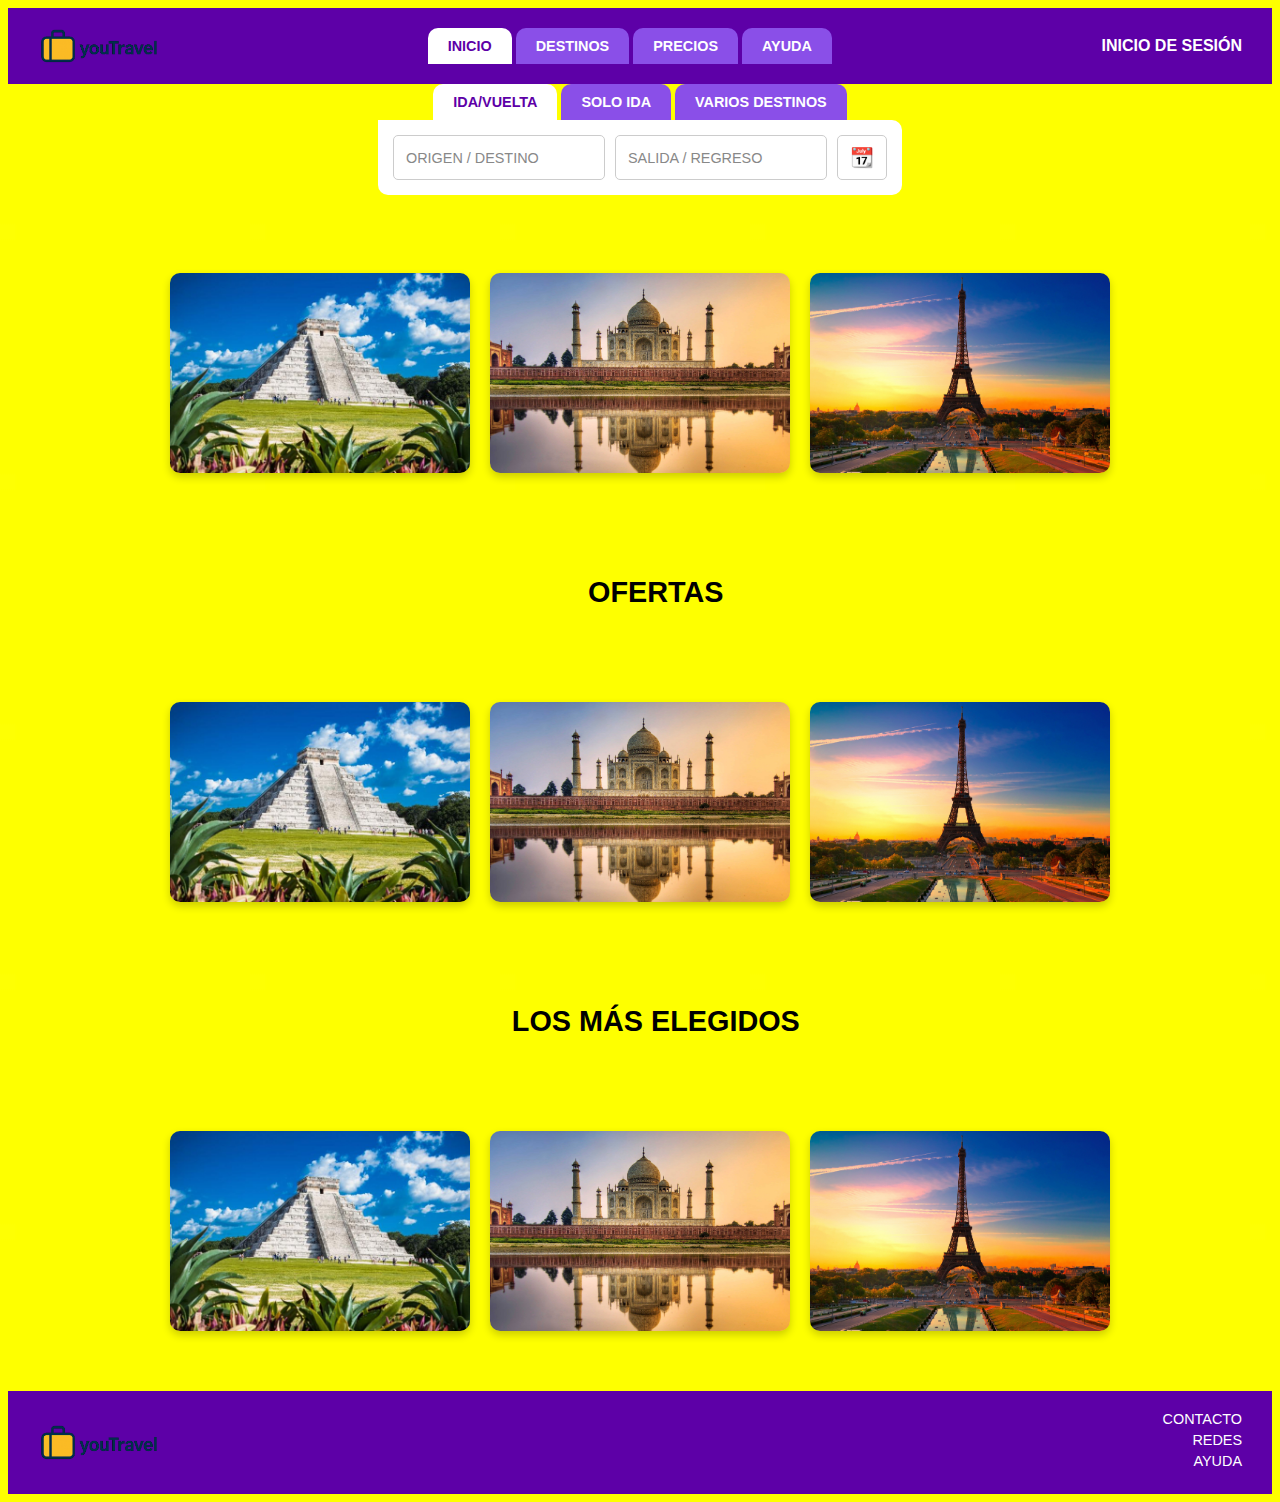
<file: index.html>
<!DOCTYPE html>
<html lang="es">
  <head>
    <meta charset="UTF-8" />
    <meta name="viewport" content="width=device-width, initial-scale=1.0" />
    <title>youTravel</title>
    <link rel="stylesheet" href="./estilos/style.css" />
  </head>
  <body>
    <header class="header">
      <div class="logo">
        <img src="fondos_para_web/YouTravel.png" alt="youTravel" />
      </div>
      <div class="search-form">
        <nav class="trip-options">
          <a href="index.html" class="active">Inicio</a>
          <a href="/paginas/destinos.html">Destinos</a>
          <a href="/paginas/precios.html">Precios</a>
          <a href="/paginas/contacto.html">Ayuda</a>
        </nav>
      </div>

      <div class="login">
        <a href="#">INICIO DE SESIÓN</a>
      </div>
    </header>

    <main class="main-content">
      <div class="search-form">
        <nav class="trip-options">
          <a href="#" class="active">IDA/VUELTA</a>
          <a href="#">SOLO IDA</a>
          <a href="#">VARIOS DESTINOS</a>
        </nav>
        <div class="inputs">
          <input type="text" placeholder="ORIGEN / DESTINO" />
          <input type="text" placeholder="SALIDA / REGRESO" />
          <span class="calendar-icon">📆</span>
        </div>
      </div>
      <div class="image-content">
        <img src="fondos_para_web/chichen_itza.jpg" alt="Chichen Itza" />
        <img src="fondos_para_web/taj_mahal.jpg" alt="Taj Mahal" />
        <img src="fondos_para_web/eiffel_tower.jpg" alt="Eiffel Tower" />
      </div>

      <h2>OFERTAS</h2>

      <div class="image-content">
        <img src="fondos_para_web/chichen_itza.jpg" alt="Chichen Itza" />
        <img src="fondos_para_web/taj_mahal.jpg" alt="Taj Mahal" />
        <img src="fondos_para_web/eiffel_tower.jpg" alt="Eiffel Tower" />
      </div>

      <h2>LOS MÁS ELEGIDOS</h2>

      <div class="image-content">
        <img src="fondos_para_web/chichen_itza.jpg" alt="Chichen Itza" />
        <img src="fondos_para_web/taj_mahal.jpg" alt="Taj Mahal" />
        <img src="fondos_para_web/eiffel_tower.jpg" alt="Eiffel Tower" />
      </div>
    </main>

    <footer class="footer">
      <div class="logo">
        <img src="fondos_para_web/YouTravel.png" alt="youTravel" />
      </div>

      <nav class="footer-links">
        <a href="/paginas/contacto.html">CONTACTO</a>
        <a href="#">REDES</a>
        <a href="/paginas/contacto.html">AYUDA</a>
      </nav>
    </footer>
  </body>
</html>
</file>
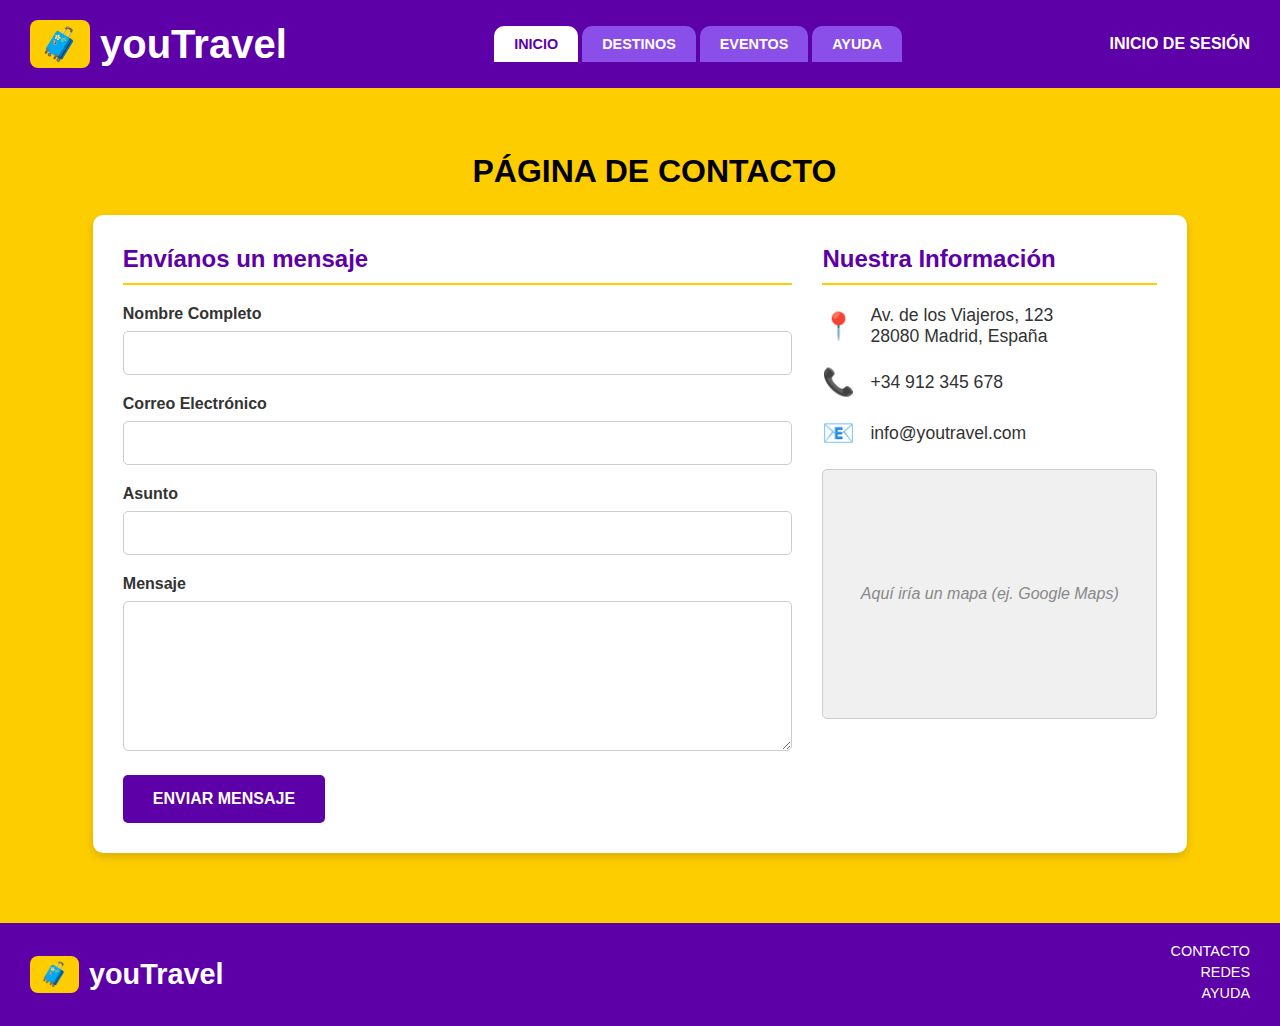
<file: contacto.html>
<!DOCTYPE html>
<html lang="es">
  <head>
    <meta charset="UTF-8" />
    <meta name="viewport" content="width=device-width, initial-scale=1.0" />
    <title>Contacto - youTravel</title>
    <link rel="stylesheet" href="style.css" />
  </head>
  <body>
    <header class="header">
      <div class="logo"><span class="icon">🧳</span>youTravel</div>

      <div class="search-form">
        <nav class="trip-options">
          <a href="#" class="active">Inicio</a>
          <a href="#">Destinos</a>
          <a href="#">Eventos</a>
          <a href="#">Ayuda</a>
        </nav>
      </div>

      <div class="login">
        <a href="#">INICIO DE SESIÓN</a>
      </div>
    </header>

    <main class="main-content">
      <h2>PÁGINA DE CONTACTO</h2>

      <div class="contact-container">
        <div class="contact-form-section">
          <h3>Envíanos un mensaje</h3>
          <form action="#" method="POST">
            <div class="form-group">
              <label for="nombre">Nombre Completo</label>
              <input type="text" id="nombre" name="nombre" required />
            </div>
            <div class="form-group">
              <label for="email">Correo Electrónico</label>
              <input type="email" id="email" name="email" required />
            </div>
            <div class="form-group">
              <label for="asunto">Asunto</label>
              <input type="text" id="asunto" name="asunto" required />
            </div>
            <div class="form-group">
              <label for="mensaje">Mensaje</label>
              <textarea id="mensaje" name="mensaje" required></textarea>
            </div>
            <button type="submit" class="submit-btn">Enviar Mensaje</button>
          </form>
        </div>

        <div class="contact-info-section">
          <h3>Nuestra Información</h3>
          <p>
            <span class="icon">📍</span>
            Av. de los Viajeros, 123<br />
            28080 Madrid, España
          </p>
          <p>
            <span class="icon">📞</span>
            +34 912 345 678
          </p>
          <p>
            <span class="icon">📧</span>
            info@youtravel.com
          </p>

          <div class="map-placeholder">Aquí iría un mapa (ej. Google Maps)</div>
        </div>
      </div>
    </main>

    <footer class="footer">
      <div class="logo"><span class="icon">🧳</span>youTravel</div>

      <nav class="footer-links">
        <a href="#">CONTACTO</a>
        <a href="#">REDES</a>
        <a href="#">AYUDA</a>
      </nav>
    </footer>
  </body>
</html>
</file>
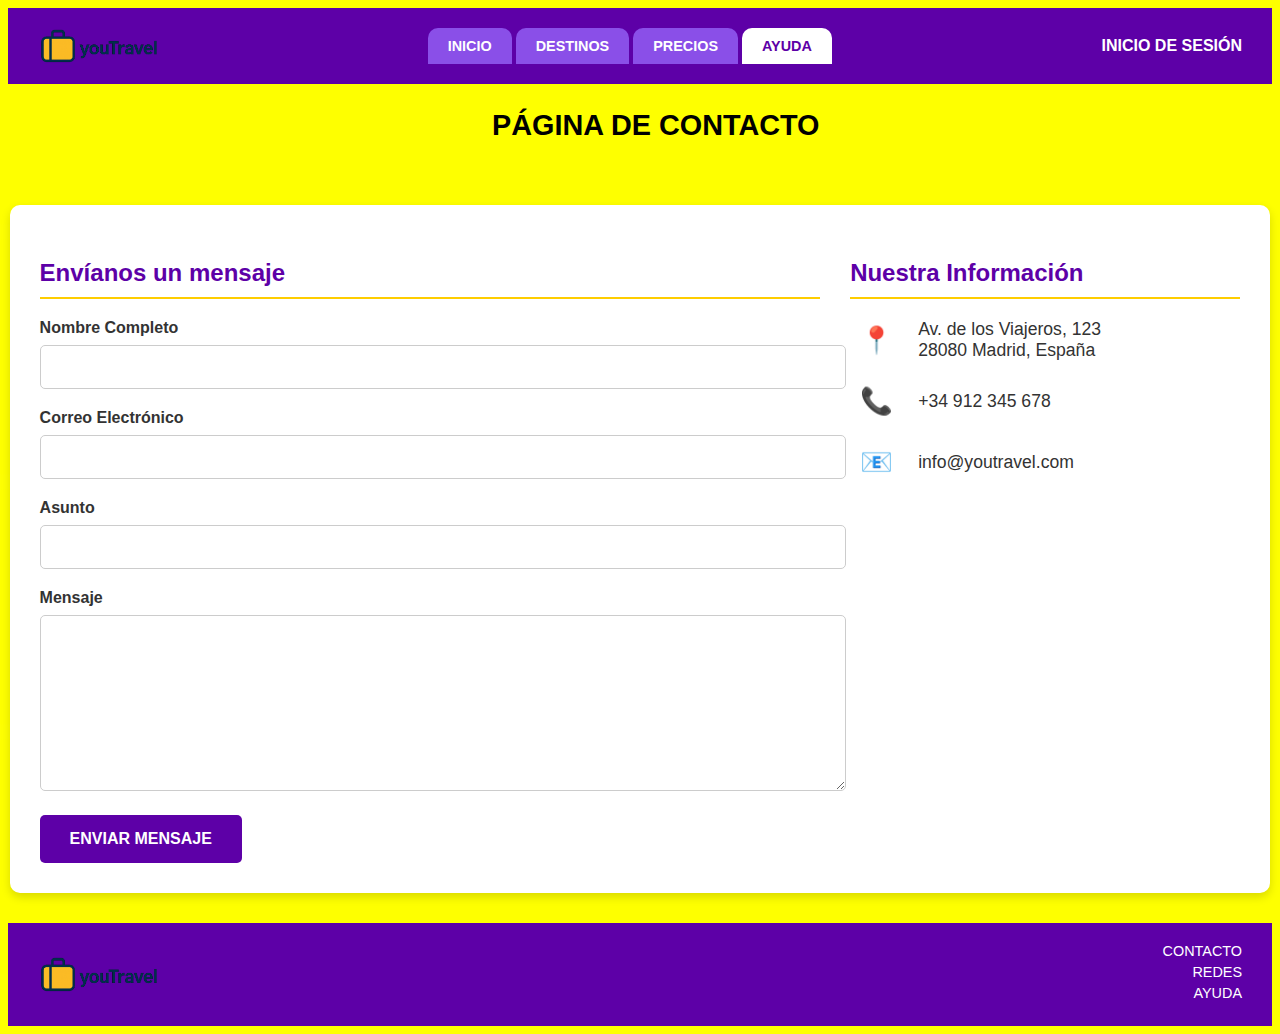
<file: paginas/contacto.html>
<!DOCTYPE html>
<html lang="es">
  <head>
    <meta charset="UTF-8" />
    <meta name="viewport" content="width=device-width, initial-scale=1.0" />
    <title>Contacto - youTravel</title>
    <link rel="stylesheet" href="/estilos/style.css" />
  </head>
  <body>
    <header class="header">
      <div class="logo">
        <img src="../fondos_para_web/YouTravel.png" alt="youTravel" />
      </div>

      <div class="search-form">
        <nav class="trip-options">
          <a href="/index.html">Inicio</a>
          <a href="/paginas/destinos.html">Destinos</a>
          <a href="/paginas/precios.html">Precios</a>
          <a href="/paginas/contacto.html" class="active">Ayuda</a>
        </nav>
      </div>

      <div class="login">
        <a href="#">INICIO DE SESIÓN</a>
      </div>
    </header>

    <main class="main-content">
      <h2>PÁGINA DE CONTACTO</h2>

      <div class="contact-container">
        <div class="contact-form-section">
          <h3>Envíanos un mensaje</h3>
          <form action="/paginas/contacto.html">
            <div class="form-group">
              <label for="nombre">Nombre Completo</label>
              <input type="text" id="nombre" name="nombre" required />
            </div>
            <div class="form-group">
              <label for="email">Correo Electrónico</label>
              <input type="email" id="email" name="email" required />
            </div>
            <div class="form-group">
              <label for="asunto">Asunto</label>
              <input type="text" id="asunto" name="asunto" required />
            </div>
            <div class="form-group">
              <label for="mensaje">Mensaje</label>
              <textarea id="mensaje" name="mensaje" required></textarea>
            </div>
            <button type="submit" class="submit-btn">Enviar Mensaje</button>
          </form>
        </div>

        <div class="contact-info-section">
          <h3>Nuestra Información</h3>
          <p>
            <span class="icon">📍</span>
            Av. de los Viajeros, 123<br />
            28080 Madrid, España
          </p>
          <p>
            <span class="icon">📞</span>
            +34 912 345 678
          </p>
          <p>
            <span class="icon">📧</span>
            info@youtravel.com
          </p>
        </div>
      </div>
    </main>

    <footer class="footer">
      <div class="logo">
        <img src="../fondos_para_web/YouTravel.png" alt="youTravel" />
      </div>

      <nav class="footer-links">
        <a href="/paginas/contacto.html">CONTACTO</a>
        <a href="#">REDES</a>
        <a href="/paginas/contacto.html">AYUDA</a>
      </nav>
    </footer>
  </body>
</html>
</file>
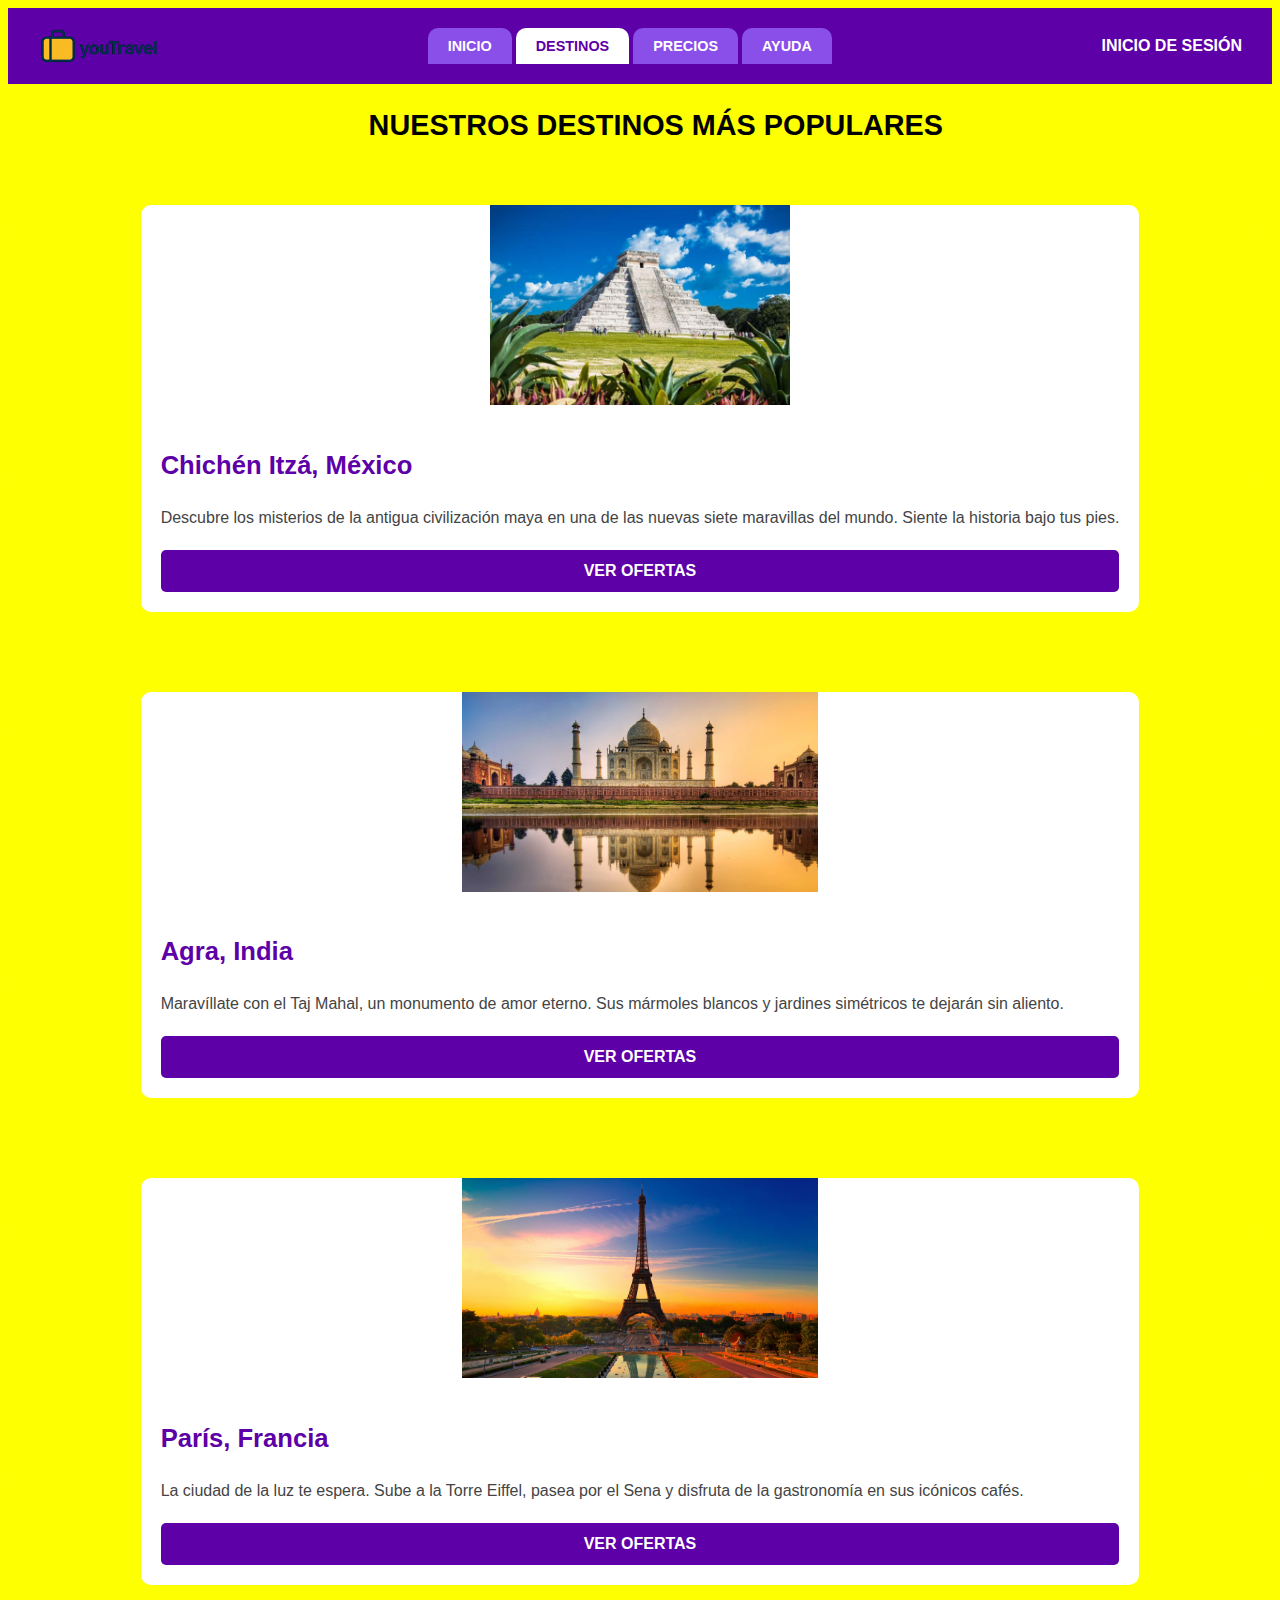
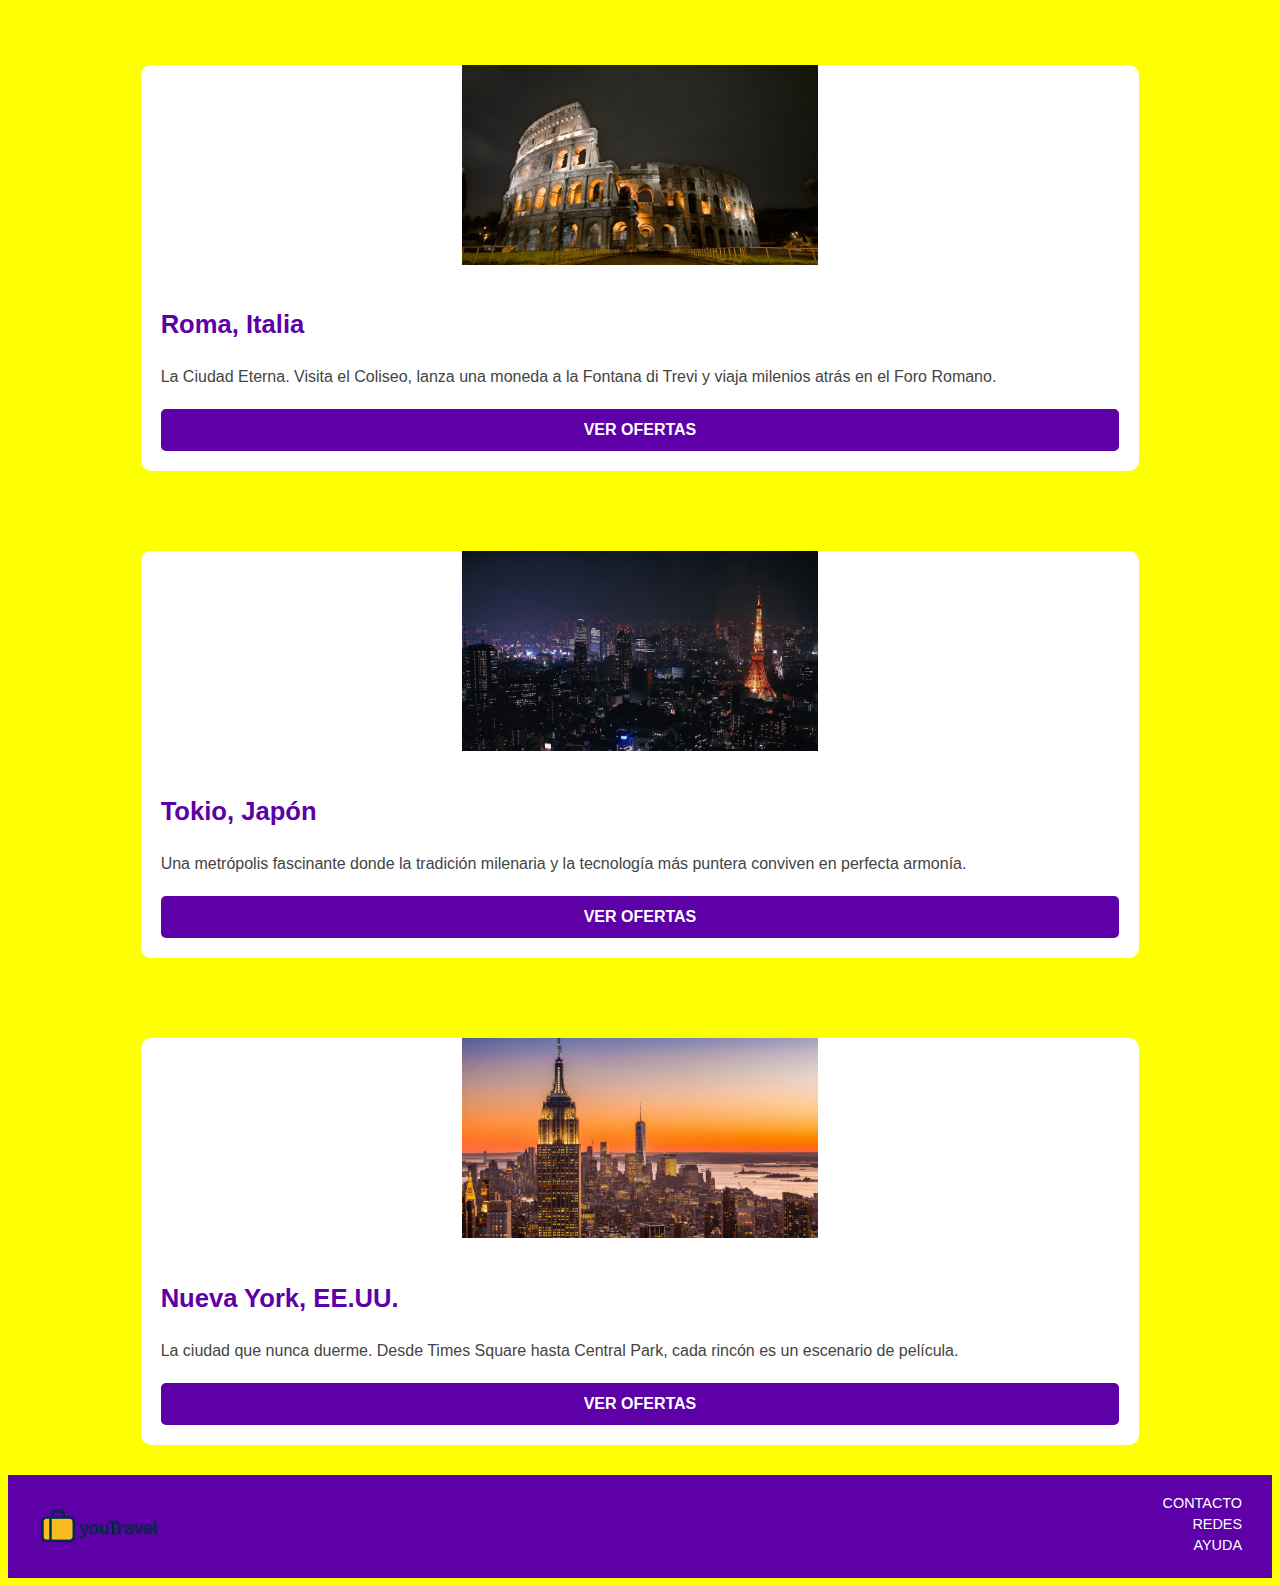
<file: paginas/destinos.html>
<!DOCTYPE html>
<html lang="es">
  <head>
    <meta charset="UTF-8" />
    <meta name="viewport" content="width=device-width, initial-scale=1.0" />
    <title>Destinos - youTravel</title>
    <link rel="stylesheet" href="/estilos/style.css" />
  </head>
  <body>
    <header class="header">
      <div class="logo"><img src="../fondos_para_web/YouTravel.png" alt="youTravel"></div>
       <div class="search-form">
        <nav class="trip-options">
          <a href="/index.html">Inicio</a>
          <a href="/paginas/destinos.html" class="active">Destinos</a>
          <a href="/paginas/precios.html">Precios</a>
          <a href="/paginas/contacto.html">Ayuda</a>
        </nav>
      </div>

      <div class="login">
        <a href="#">INICIO DE SESIÓN</a>
      </div>
    </header>

    <main class="main-content">
      <h2>NUESTROS DESTINOS MÁS POPULARES</h2>

      <div class="destination-content">
        <div class="destination-card">
          <img
            src="/fondos_para_web/chichen_itza.jpg"
            alt="Chichén Itzá"
          />
          <div class="destination-card-content">
            <h3>Chichén Itzá, México</h3>
            <p>
              Descubre los misterios de la antigua civilización maya en una de
              las nuevas siete maravillas del mundo. Siente la historia bajo tus
              pies.
            </p>
            <a href="#" class="btn">Ver Ofertas</a>
          </div>
        </div>

        <div class="destination-card">
          <img
            src="../fondos_para_web/taj_mahal.jpg"
            alt="Taj Mahal"
          />
          <div class="destination-card-content">
            <h3>Agra, India</h3>
            <p>
              Maravíllate con el Taj Mahal, un monumento de amor eterno. Sus
              mármoles blancos y jardines simétricos te dejarán sin aliento.
            </p>
            <a href="#" class="btn">Ver Ofertas</a>
          </div>
        </div>

        <div class="destination-card">
          <img
            src="../fondos_para_web/eiffel_tower.jpg"
            alt="Torre Eiffel"
          />
          <div class="destination-card-content">
            <h3>París, Francia</h3>
            <p>
              La ciudad de la luz te espera. Sube a la Torre Eiffel, pasea por
              el Sena y disfruta de la gastronomía en sus icónicos cafés.
            </p>
            <a href="#" class="btn">Ver Ofertas</a>
          </div>
        </div>

        <div class="destination-card">
          <img
            src="../fondos_para_web/coliseo_romano.jpg"
            alt="Coliseo Romano"
          />
          <div class="destination-card-content">
            <h3>Roma, Italia</h3>
            <p>
              La Ciudad Eterna. Visita el Coliseo, lanza una moneda a la Fontana
              di Trevi y viaja milenios atrás en el Foro Romano.
            </p>
            <a href="#" class="btn">Ver Ofertas</a>
          </div>
        </div>

        <div class="destination-card">
          <img
            src="../fondos_para_web/tokyo.jpg"
            alt="Tokio, Japón"
          />
          <div class="destination-card-content">
            <h3>Tokio, Japón</h3>
            <p>
              Una metrópolis fascinante donde la tradición milenaria y la
              tecnología más puntera conviven en perfecta armonía.
            </p>
            <a href="#" class="btn">Ver Ofertas</a>
          </div>
        </div>

        <div class="destination-card">
          <img
            src="../fondos_para_web/new_york.jpg"
            alt="Nueva York"
          />
          <div class="destination-card-content">
            <h3>Nueva York, EE.UU.</h3>
            <p>
              La ciudad que nunca duerme. Desde Times Square hasta Central Park,
              cada rincón es un escenario de película.
            </p>
            <a href="#" class="btn">Ver Ofertas</a>
          </div>
        </div>
      </div>
    </main>

    <footer class="footer">
      <div class="logo"><img src="../fondos_para_web/YouTravel.png" alt="youTravel"></div>

      <nav class="footer-links">
        <a href="/paginas/contacto.html">CONTACTO</a>
        <a href="#">REDES</a>
        <a href="/paginas/contacto.html">AYUDA</a>
      </nav>
    </footer>
  </body>
</html>
</file>
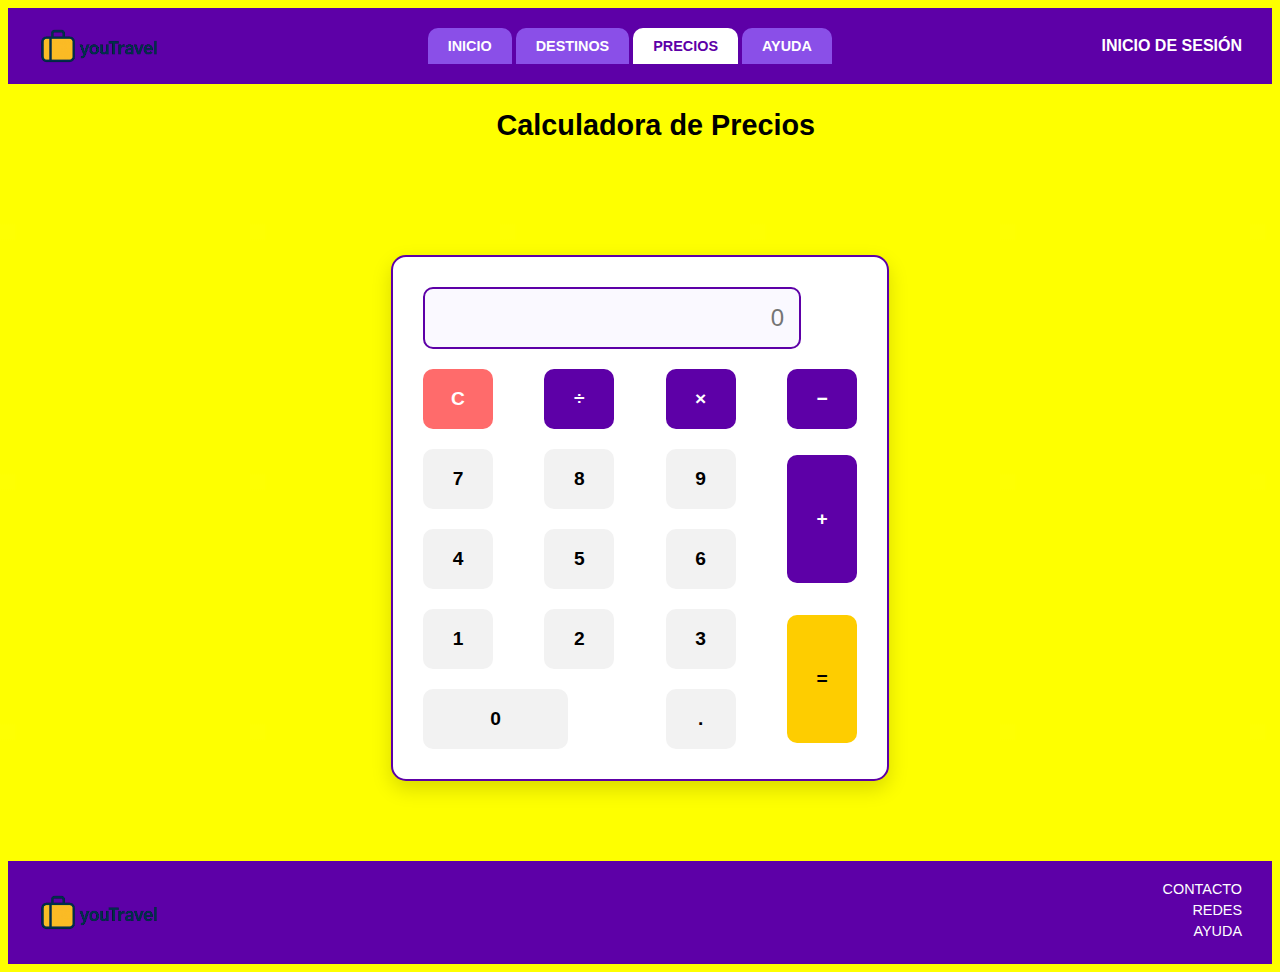
<file: paginas/precios.html>
<!DOCTYPE html>
<html lang="es">
  <head>
    <meta charset="UTF-8" />
    <meta name="viewport" content="width=device-width, initial-scale=1.0" />
    <title>Eventos youTravel</title>
    <link rel="stylesheet" href="/estilos/style.css" />
    

  </head>
  <body>

    <header class="header">
      <div class="logo"><img src="../fondos_para_web/YouTravel.png" alt="youTravel"></div>

       <div class="search-form">
        <nav class="trip-options">
          <a href="/index.html">Inicio</a>
          <a href="/paginas/destinos.html">Destinos</a>
          <a href="/paginas/precios.html" class="active">Precios</a>
          <a href="/paginas/contacto.html">Ayuda</a>
        </nav>
      </div>

      <div class="login">
        <a href="#">INICIO DE SESIÓN</a>
      </div>
    </header>

    <main class="main-content">
  <h2>Calculadora de Precios</h2>

  <div class="calc-container">
    <div class="calculadora">
      <table>
        <tr>
          <td colspan="3"><input type="text" readonly placeholder="0"></td>
        </tr>
        <tr>
          <td><button class="limpiar">C</button></td>
          <td><button class="operador">÷</button></td>
          <td><button class="operador">×</button></td>
          <td><button class="operador">−</button></td>
        </tr>
        <tr>
          <td><button class="numero">7</button></td>
          <td><button class="numero">8</button></td>
          <td><button class="numero">9</button></td>
          <td rowspan="2"><button class="operador" style="height:128px;">+</button></td>
        </tr>
        <tr>
          <td><button class="numero">4</button></td>
          <td><button class="numero">5</button></td>
          <td><button class="numero">6</button></td>
        </tr>
        <tr>
          <td><button class="numero">1</button></td>
          <td><button class="numero">2</button></td>
          <td><button class="numero">3</button></td>
          <td rowspan="2"><button class="igual" style="height:128px;">=</button></td>
        </tr>
        <tr>
          <td colspan="2"><button class="numero" style="width:145px;">0</button></td>
          <td><button class="numero">.</button></td>
        </tr>
      </table>
    </div>
  </div>
</main>


    <footer class="footer">
      <div class="logo"><img src="../fondos_para_web/YouTravel.png" alt="youTravel"></div>

      <nav class="footer-links">
        <a href="/paginas/contacto.html">CONTACTO</a>
        <a href="#">REDES</a>
        <a href="/paginas/contacto.html">AYUDA</a>
      </nav>
    </footer>
  </body>
</html>
</file>
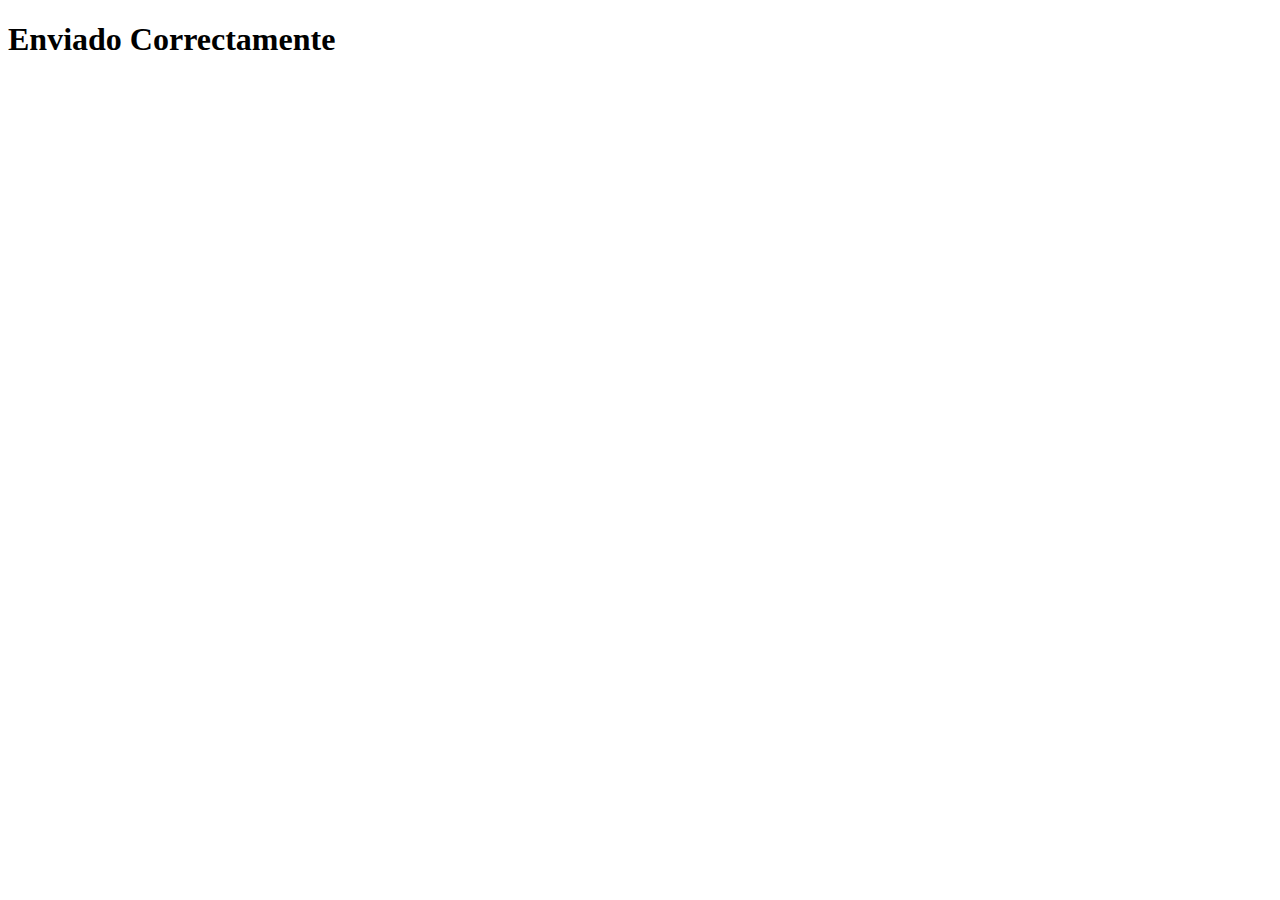
<file: paginas/procesar.html>
<!DOCTYPE html>
<html lang="en">
<head>
    <meta charset="UTF-8">
    <meta name="viewport" content="width=device-width, initial-scale=1.0">
    <title>Document</title>
</head>
<body>
    <h1> <a href="/index.html"></a>Enviado Correctamente</h1>
    
</body>
</html>
</file>
<file: estilos/style.css>
body {
    font-family: Arial, Helvetica, sans-serif;
    background-image: url("/fondos_para_web/amarillo.jpg"); /* Fondo principal amarillo */
}

/* --- Colores --- */
:root {
    --color-principal: #5d00a7; /* Morado */
    --color-acento: #fecd00;    /* Amarillo */
    --color-texto-claro: #ffffff;
    --color-texto-oscuro: #000000;
}

/* --- Encabezado --- */
.header {
    background-color: var(--color-principal);
    color: var(--color-texto-claro);
    padding: 20px 30px;
    display: flex;
    justify-content: space-between;
    align-items: center;
}

.logo {
    display: flex;
    align-items: center;
    gap: 10px;
}

.logo img {
    width: 120px;
    height: auto;
    object-fit: contain;
}

.icon {
    color: var(--color-principal);
    padding: 5px 10px;
    border-radius: 8px;
    margin-right: 10px;
    font-size: 0.8em;
}

/* --- Formulario de Búsqueda --- */
.search-form {
    display: flex;
    flex-direction: column;
    align-items: center;
}

.trip-options {
    display: flex;
}

.trip-options a {
    padding: 10px 20px;
    background-color: #8a4fe8;
    color: var(--color-texto-claro);
    text-decoration: none;
    font-weight: bold;
    font-size: 0.9em;
    border-radius: 10px 10px 0 0;
    margin: 0 2px;
    text-transform: uppercase;
}

.trip-options a.active {
    background-color: var(--color-texto-claro);
    color: var(--color-principal);
}

.inputs {
    background-color: var(--color-texto-claro);
    padding: 15px;
    display: flex;
    border-radius: 0 10px 10px 10px;
}

.inputs input[type="text"] {
    padding: 12px;
    border: 1px solid #ccc;
    border-radius: 5px;
    margin-right: 10px;
    font-size: 0.9em;
}

.inputs input::placeholder {
    text-transform: uppercase;
    color: #888;
}

.calendar-icon {
    background-color: var(--color-texto-claro);
    border: 1px solid #ccc;
    padding: 10px 12px;
    border-radius: 5px;
    font-size: 1.2em;
    color: var(--color-principal);
    cursor: pointer;
}

/* --- Inicio de Sesión --- */
.login a {
    color: var(--color-texto-claro);
    text-decoration: none;
    font-weight: bold;
    font-size: 1em;
}

/* --- Contenido Principal --- */
.main-content {
    position: relative;
    display: flex;
    flex-direction: column;
    gap: 3rem;
    align-items: center;
}

.main-content h2 {
    color: var(--color-texto-oscuro);
    font-size: 1.8em;
    margin-top: 25px;
    margin-bottom: 15px;
    margin-left: 2.5%;
}

.image-content {
    display: flex;
    justify-content: center;
    align-items: center;
    flex-wrap: wrap;
    gap: 20px;
    width: 100%;
    margin: 30px auto;
}

.image-content img {
    width: 300px;
    height: 200px;
    object-fit: cover;
    border-radius: 10px;
    box-shadow: 0 4px 8px rgba(0, 0, 0, 0.2);
    transition: transform 0.3s ease;
}

.image-content img:hover {
    transform: scale(1.05);
}

/* --- Pie de Página --- */
.footer {
    background-color: var(--color-principal);
    color: var(--color-texto-claro);
    padding: 20px 30px;
    display: flex;
    justify-content: space-between;
    align-items: center;
    margin-top: 30px;
}

.footer .logo {
    font-size: 1.8em;
}

.footer-links {
    text-align: right;
}

.footer-links a {
    display: block;
    color: var(--color-texto-claro);
    text-decoration: none;
    margin-bottom: 5px;
    font-size: 0.9em;
}

/* --- Contacto --- */
.contact-container {
    display: grid;
    grid-template-columns: 2fr 1fr;
    gap: 30px;
    background-color: var(--color-texto-claro);
    padding: 30px;
    border-radius: 10px;
    box-shadow: 0 4px 10px rgba(0, 0, 0, 0.15);
    width: 95%;
    margin: 0 auto;
}

.contact-form-section h3,
.contact-info-section h3 {
    color: var(--color-principal);
    font-size: 1.5em;
    margin-bottom: 20px;
    border-bottom: 2px solid var(--color-acento);
    padding-bottom: 10px;
}

.form-group {
    margin-bottom: 20px;
}

.form-group label {
    display: block;
    margin-bottom: 8px;
    font-weight: bold;
    color: #333;
}

.form-group input,
.form-group textarea {
    width: 100%;
    padding: 12px;
    border: 1px solid #ccc;
    border-radius: 5px;
    font-size: 1em;
    font-family: Arial, Helvetica, sans-serif;
}

.form-group textarea {
    resize: vertical;
    min-height: 150px;
}

button.submit-btn {
    background-color: var(--color-principal);
    color: var(--color-texto-claro);
    padding: 15px 30px;
    border: none;
    border-radius: 5px;
    font-size: 1em;
    font-weight: bold;
    text-transform: uppercase;
    cursor: pointer;
    transition: background-color 0.3s ease;
}

button.submit-btn:hover {
    background-color: #8a4fe8;
}

.contact-info-section p {
    font-size: 1.1em;
    color: #333;
    margin-bottom: 20px;
    display: flex;
    align-items: center;
}

.contact-info-section p span.icon {
    font-size: 1.5em;
    margin-right: 15px;
    color: var(--color-principal);
}

.destination-content {
    gap: 5rem;
    display: flex;
    flex-direction: column;
}

.destination-card {
    background-color: var(--color-texto-claro);
    border-radius: 10px;
    overflow: hidden;
    display: flex;
    flex-direction: column;
}

.destination-card:hover {
    transform: translateY(-5px);
}

.destination-card img {
    width: 100%;
    height: 200px;
    object-fit: contain;
}

.destination-card-content {
    padding: 20px;
    display: flex;
    flex-direction: column;
}

.destination-card-content h3 {
    font-size: 1.6em;
    color: var(--color-principal);
    margin-bottom: 10px;
}

.destination-card-content p {
    font-size: 1em;
    color: #444;
    line-height: 1.5;
    margin-bottom: 20px;
    flex-grow: 1;
}

.destination-card-content .btn {
    background-color: var(--color-principal);
    color: var(--color-texto-claro);
    padding: 12px 20px;
    border-radius: 5px;
    text-decoration: none;
    text-align: center;
    font-weight: bold;
    text-transform: uppercase;
    transition: background-color 0.3s ease;
}

.destination-card-content .btn:hover {
    background-color: #8a4fe8;
}

/* --- Responsividad --- */
@media (max-width: 900px) {
    .header {
        flex-direction: column;
        gap: 20px;
    }
}

@media (max-width: 600px) {
    .inputs {
        flex-direction: column;
        gap: 10px;
    }

    .footer {
        flex-direction: column;
        gap: 15px;
        text-align: center;
    }
    .footer-links {
        text-align: center;
    }
}

/* -------------------------------
   🎛️ ESTILOS DE LA CALCULADORA
   (Totalmente aislados)
---------------------------------*/
.calc-container {
    display: flex;
    justify-content: center;
    align-items: center;
    margin: 50px 0;
}

.calc-container .calculadora {
    background-color: #ffffff;
    padding: 20px;
    border-radius: 15px;
    box-shadow: 0 8px 20px rgba(0, 0, 0, 0.15);
    border: 2px solid var(--color-principal);
}

.calc-container table {
    border-collapse: collapse;
}

.calc-container td {
    padding: 10px;
}

.calc-container input[type="text"] {
    width: 100%;
    padding: 15px;
    font-size: 1.5em;
    text-align: right;
    border: 2px solid var(--color-principal);
    border-radius: 10px;
    background-color: #faf9ff;
    color: #333;
    outline: none;
}

.calc-container button {
    width: 70px;
    height: 60px;
    font-size: 1.2em;
    border: none;
    border-radius: 10px;
    cursor: pointer;
    font-weight: bold;
    transition: 0.2s;
}

/* Colores específicos */
.calc-container .numero {
    background-color: #f2f2f2;
}

.calc-container .operador {
    background-color: var(--color-principal);
    color: white;
}

.calc-container .igual {
    background-color: var(--color-acento);
    color: #000;
}

.calc-container .limpiar {
    background-color: #ff6b6b;
    color: white;
}

.calc-container button:hover {
    transform: scale(1.1);
    opacity: 0.9;
}

/* Responsividad solo para esta calculadora */
@media (max-width: 500px) {
    .calc-container button {
        width: 55px;
        height: 50px;
    }
}
</file>
<file: style.css>
body {
            font-family: Arial, Helvetica, sans-serif;
            background-color: #fecd00; /* Fondo principal amarillo */
        }

        /* --- Colores --- */
        :root {
            --color-principal: #5d00a7; /* Morado */
            --color-acento: #fecd00;    /* Amarillo */
            --color-texto-claro: #ffffff;
            --color-texto-oscuro: #000000;
        }

        /* --- Encabezado --- */
        .header {
            background-color: var(--color-principal);
            color: var(--color-texto-claro);
            padding: 20px 30px;
            display: flex;
            justify-content: space-between;
            align-items: center;
            border-bottom: 10px solid var(--color-acento);
        }

        .logo {
            font-size: 2.5em;
            font-weight: bold;
            display: flex;
            align-items: center;
        }

        .logo .icon {
            background-color: var(--color-acento);
            color: var(--color-principal);
            padding: 5px 10px;
            border-radius: 8px;
            margin-right: 10px;
            font-size: 0.8em; /* Hacemos el icono un poco más pequeño que el texto */
        }

        /* --- Formulario de Búsqueda --- */
        .search-form {
            display: flex;
            flex-direction: column;
        }

        .trip-options {
            display: flex;
        }

        .trip-options a {
            padding: 10px 20px;
            background-color: #8a4fe8; /* Morado más claro para inactivas */
            color: var(--color-texto-claro);
            text-decoration: none;
            font-weight: bold;
            font-size: 0.9em;
            border-radius: 10px 10px 0 0;
            margin: 0 2px;
            text-transform: uppercase;
        }

        .trip-options a.active {
            background-color: var(--color-texto-claro);
            color: var(--color-principal);
        }

        .inputs {
            background-color: var(--color-texto-claro);
            padding: 15px;
            display: flex;
            border-radius: 0 10px 10px 10px; /* Redondeamos todas menos la superior izquierda */
        }

        .inputs input[type="text"] {
            padding: 12px;
            border: 1px solid #ccc;
            border-radius: 5px;
            margin-right: 10px;
            font-size: 0.9em;
        }
        
        .inputs input::placeholder {
            text-transform: uppercase;
            color: #888;
        }

        .calendar-icon {
            background-color: var(--color-texto-claro);
            border: 1px solid #ccc;
            padding: 10px 12px;
            border-radius: 5px;
            font-size: 1.2em;
            color: var(--color-principal);
            cursor: pointer;
        }

        /* --- Inicio de Sesión --- */
        .login a {
            color: var(--color-texto-claro);
            text-decoration: none;
            font-weight: bold;
            font-size: 1em;
        }

        /* --- Contenido Principal --- */
        .main-content {
            padding: 30px 5%; /* Damos padding lateral para centrar el contenido */
        }

        .main-content h2 {
            color: var(--color-texto-oscuro);
            font-size: 1.8em;
            margin-top: 25px;
            margin-bottom: 15px;
            margin-left: 2.5%; /* Alineamos con la cuadrícula */
        }

        /* --- Cuadrícula de Imágenes --- */
  
        /* --- Pie de Página --- */
        .footer {
            background-color: var(--color-principal);
            color: var(--color-texto-claro);
            padding: 20px 30px;
            display: flex;
            justify-content: space-between;
            align-items: center;
            border-top: 10px solid var(--color-acento);
            margin-top: 30px;
        }

        .footer .logo {
            font-size: 1.8em; /* Logo del footer más pequeño */
        }

        .footer-links {
            text-align: right;
        }

        .footer-links a {
            display: block;
            color: var(--color-texto-claro);
            text-decoration: none;
            margin-bottom: 5px;
            font-size: 0.9em;
        }

/*****************************************/
 
    

      body {
        font-family: Arial, Helvetica, sans-serif;
        background-color: #fecd00; /* Fondo principal amarillo */
        display: flex;
        flex-direction: column;
        min-height: 100vh; /* Asegura que el footer se pegue abajo */
      }

      /* --- Colores --- */
      :root {
        --color-principal: #5d00a7; /* Morado */
        --color-acento: #fecd00; /* Amarillo */
        --color-texto-claro: #ffffff;
        --color-texto-oscuro: #000000;
      }


      /* --- Contenido Principal (NUEVO) --- */
      .main-content {
        padding: 30px 5%;
        flex-grow: 1; /* Hace que el contenido principal crezca para llenar el espacio */
      }

      .main-content h2 {
        color: var(--color-texto-oscuro);
        font-size: 2em;
        margin-bottom: 20px;
        text-align: center;
      }

      .contact-container {
        display: grid;
        grid-template-columns: 2fr 1fr; /* Formulario más ancho que la info */
        gap: 30px;
        background-color: var(--color-texto-claro);
        padding: 30px;
        border-radius: 10px;
        box-shadow: 0 4px 10px rgba(0, 0, 0, 0.15);
        width: 95%;
        margin: 0 auto;
      }

      .contact-form-section h3,
      .contact-info-section h3 {
        color: var(--color-principal);
        font-size: 1.5em;
        margin-bottom: 20px;
        border-bottom: 2px solid var(--color-acento);
        padding-bottom: 10px;
      }

      .form-group {
        margin-bottom: 20px;
      }

      .form-group label {
        display: block;
        margin-bottom: 8px;
        font-weight: bold;
        color: #333;
      }

      .form-group input,
      .form-group textarea {
        width: 100%;
        padding: 12px;
        border: 1px solid #ccc;
        border-radius: 5px;
        font-size: 1em;
        font-family: Arial, Helvetica, sans-serif;
      }

      .form-group textarea {
        resize: vertical;
        min-height: 150px;
      }

      button.submit-btn {
        background-color: var(--color-principal);
        color: var(--color-texto-claro);
        padding: 15px 30px;
        border: none;
        border-radius: 5px;
        font-size: 1em;
        font-weight: bold;
        text-transform: uppercase;
        cursor: pointer;
        transition: background-color 0.3s ease;
      }

      button.submit-btn:hover {
        background-color: #8a4fe8; /* Morado más claro */
      }

      .contact-info-section p {
        font-size: 1.1em;
        color: #333;
        margin-bottom: 20px;
        display: flex;
        align-items: center;
      }

      .contact-info-section p span.icon {
        font-size: 1.5em;
        margin-right: 15px;
        color: var(--color-principal);
      }

      .map-placeholder {
        width: 100%;
        height: 250px;
        background-color: #f0f0f0;
        border: 1px solid #ccc;
        border-radius: 5px;
        display: flex;
        justify-content: center;
        align-items: center;
        color: #888;
        font-style: italic;
        margin-top: 20px;
      }


      /* --- Responsividad --- */
      @media (max-width: 900px) {
        .header {
          flex-direction: column;
          gap: 20px;
        }
      }

      @media (max-width: 600px) {
        .inputs {
          flex-direction: column;
          gap: 10px;
        }

        .footer {
          flex-direction: column;
          gap: 15px;
          text-align: center;
        }
        .footer-links {
          text-align: center;
        }
      }
/**************************************************************/
        /* --- Configuración Global --- */
        * {
            box-sizing: border-box;
            margin: 0;
            padding: 0;
        }

        body {
            font-family: Arial, Helvetica, sans-serif;
            background-color: #fecd00; /* Fondo principal amarillo */
            display: flex;
            flex-direction: column;
            min-height: 100vh;
        }

        /* --- Colores --- */
        :root {
            --color-principal: #5d00a7; /* Morado */
            --color-acento: #fecd00;    /* Amarillo */
            --color-texto-claro: #ffffff;
            --color-texto-oscuro: #000000;
        }

        /* --- Encabezado (IDÉNTICO AL ANTERIOR) --- */
        .header {
            background-color: var(--color-principal);
            color: var(--color-texto-claro);
            padding: 20px 30px;
            display: flex;
            justify-content: space-between;
            align-items: center;
            border-bottom: 10px solid var(--color-acento);
        }

        .logo {
            font-size: 2.5em;
            font-weight: bold;
            display: flex;
            align-items: center;
        }

        .logo .icon {
            background-color: var(--color-acento);
            color: var(--color-principal);
            padding: 5px 10px;
            border-radius: 8px;
            margin-right: 10px;
            font-size: 0.8em;
        }

        .search-form {
            display: flex;
            flex-direction: column;
        }

        .trip-options {
            display: flex;
        }

        .trip-options a {
            padding: 10px 20px;
            background-color: #8a4fe8;
            color: var(--color-texto-claro);
            text-decoration: none;
            font-weight: bold;
            font-size: 0.9em;
            border-radius: 10px 10px 0 0;
            margin: 0 2px;
            text-transform: uppercase;
        }

        .trip-options a.active {
            background-color: var(--color-texto-claro);
            color: var(--color-principal);
        }

        .inputs {
            background-color: var(--color-texto-claro);
            padding: 15px;
            display: flex;
            border-radius: 0 10px 10px 10px;
        }

        .inputs input[type="text"] {
            padding: 12px;
            border: 1px solid #ccc;
            border-radius: 5px;
            margin-right: 10px;
            font-size: 0.9em;
        }
        
        .inputs input::placeholder {
            text-transform: uppercase;
            color: #888;
        }

        .calendar-icon {
            background-color: var(--color-texto-claro);
            border: 1px solid #ccc;
            padding: 10px 12px;
            border-radius: 5px;
            font-size: 1.2em;
            color: var(--color-principal);
            cursor: pointer;
        }

        .login a {
            color: var(--color-texto-claro);
            text-decoration: none;
            font-weight: bold;
            font-size: 1em;
        }

        /* --- Contenido Principal (NUEVO) --- */
        .main-content {
            padding: 30px 5%;
            flex-grow: 1; /* Crece para llenar el espacio */
        }

        .main-content h2 {
            color: var(--color-texto-oscuro);
            font-size: 2em;
            margin-bottom: 25px;
            text-align: center;
            text-transform: uppercase;
        }

        .destination-grid {
            display: grid;
            /* Crea columnas responsivas:
               - auto-fit: crea tantas columnas como quepan
               - minmax(300px, 1fr): cada columna mide mínimo 300px y máximo 1 fracción (se reparten el espacio)
            */
            grid-template-columns: repeat(auto-fit, minmax(300px, 1fr));
            gap: 25px;
            width: 95%;
            margin: 0 auto;
        }

        .destination-card {
            background-color: var(--color-texto-claro);
            border-radius: 10px;
            box-shadow: 0 4px 10px rgba(0, 0, 0, 0.15);
            overflow: hidden; /* Para que la imagen no se salga de los bordes redondeados */
            display: flex;
            flex-direction: column;
            transition: transform 0.3s ease, box-shadow 0.3s ease;
        }

        .destination-card:hover {
            transform: translateY(-5px);
            box-shadow: 0 8px 15px rgba(0, 0, 0, 0.2);
        }

        .destination-card img {
            width: 100%;
            height: 200px; /* Altura fija para la imagen */
            object-fit: cover; /* Asegura que la imagen cubra el espacio sin deformarse */
        }

        .destination-card-content {
            padding: 20px;
            display: flex;
            flex-direction: column;
            flex-grow: 1; /* Para que el contenido ocupe el espacio y el botón se alinee abajo */
        }

        .destination-card-content h3 {
            font-size: 1.6em;
            color: var(--color-principal);
            margin-bottom: 10px;
        }

        .destination-card-content p {
            font-size: 1em;
            color: #444;
            line-height: 1.5;
            margin-bottom: 20px;
            flex-grow: 1; /* Empuja el botón hacia abajo */
        }

        .destination-card-content .btn {
            background-color: var(--color-principal);
            color: var(--color-texto-claro);
            padding: 12px 20px;
            border-radius: 5px;
            text-decoration: none;
            text-align: center;
            font-weight: bold;
            text-transform: uppercase;
            transition: background-color 0.3s ease;
        }

        .destination-card-content .btn:hover {
            background-color: #8a4fe8; /* Morado más claro */
        }

        /* --- Pie de Página (IDÉNTICO AL ANTERIOR) --- */
        .footer {
            background-color: var(--color-principal);
            color: var(--color-texto-claro);
            padding: 20px 30px;
            display: flex;
            justify-content: space-between;
            align-items: center;
            border-top: 10px solid var(--color-acento);
            margin-top: 30px; /* Separación del contenido */
        }

        .footer .logo {
            font-size: 1.8em;
        }

        .footer-links {
            text-align: right;
        }

        .footer-links a {
            display: block;
            color: var(--color-texto-claro);
            text-decoration: none;
            margin-bottom: 5px;
            font-size: 0.9em;
        }

        /* --- Responsividad --- */
        @media (max-width: 900px) {
            .header {
                flex-direction: column;
                gap: 20px;
            }
        }

        @media (max-width: 600px) {
            .inputs {
                flex-direction: column;
                gap: 10px;
            }
            
            .footer {
                flex-direction: column;
                gap: 15px;
                text-align: center;
            }
            .footer-links {
                text-align: center;
            }
        }
</file>
